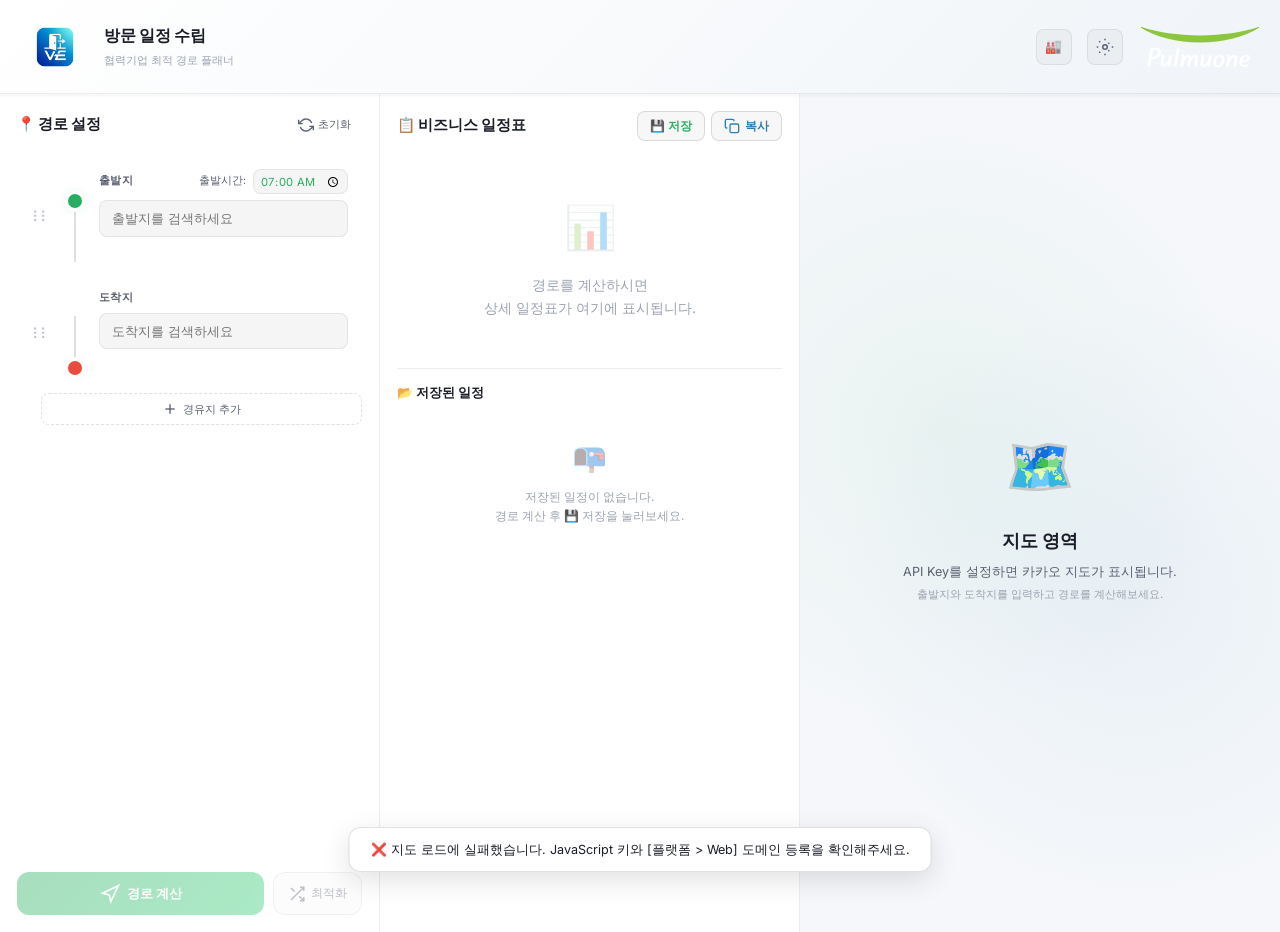
<file: visit-scheduler/index.html>
<!DOCTYPE html>
<html lang="ko">

<head>
    <meta charset="UTF-8">
    <meta name="viewport" content="width=device-width, initial-scale=1.0">
    <title>협력기업 방문 일정 수립 | 풀무원</title>
    <meta name="description" content="협력기업 방문 일정을 자동으로 수립하고 최적 경로를 설정합니다.">
    <link rel="preconnect" href="https://fonts.googleapis.com">
    <link rel="preconnect" href="https://fonts.gstatic.com" crossorigin>
    <link href="https://fonts.googleapis.com/css2?family=Inter:wght@300;400;500;600;700;800&display=swap"
        rel="stylesheet">
    <link rel="stylesheet" href="style.css">
</head>

<body>
    <!-- API Key Modal -->
    <!-- API Key Modal -->
    <div id="apiKeyModal" class="modal-overlay">
        <div class="modal-card">
            <button class="btn-close-modal" onclick="document.getElementById('apiKeyModal').classList.add('hidden')" aria-label="닫기">✕</button>
            <div class="modal-icon">🔑</div>
            <h2>카카오 지도 API 설정</h2>
            <p>카카오 개발자 센터에서 발급받은 키를 입력해주세요.</p>
            <div class="modal-input-group">
                <input type="text" id="apiKeyInput" placeholder="JavaScript 키 입력 (지도용)" autocomplete="off"
                    style="margin-bottom: 0.8rem;">
                <input type="password" id="apiSecretInput" placeholder="REST API 키 입력 (길찾기용)" autocomplete="off">
            </div>
            <div class="modal-actions">
                <button id="saveApiKeyBtn" class="btn-primary">저장하고 시작</button>
                <button id="skipApiKeyBtn" class="btn-secondary">나중에 입력 (데모 모드)</button>
            </div>
            <p class="modal-hint">💡 <a href="https://developers.kakao.com/" target="_blank">카카오 개발자 센터</a>에서 무료로 발급
                가능합니다.
            </p>
        </div>
    </div>

    <!-- Admin Password Modal -->
    <div id="passwordModal" class="modal-overlay hidden">
        <div class="modal-card">
            <button class="btn-close-modal" onclick="document.getElementById('passwordModal').classList.add('hidden')" aria-label="닫기">✕</button>
            <div class="modal-icon">🔒</div>
            <h2>관리자 인증</h2>
            <p>API 설정을 변경하려면 비밀번호를 입력하세요.</p>
            <div class="modal-input-group">
                <input type="password" id="adminPasswordInput" placeholder="비밀번호 입력" autocomplete="off">
            </div>
            <div class="modal-actions">
                <button id="verifyPasswordBtn" class="btn-primary">확인</button>
                <button id="closePasswordBtn" class="btn-secondary">취소</button>
            </div>
        </div>
    </div>

    <!-- Save Schedule Modal -->
    <div id="saveScheduleModal" class="modal-overlay hidden">
        <div class="modal-card">
            <button class="btn-close-modal" onclick="document.getElementById('saveScheduleModal').classList.add('hidden')" aria-label="닫기">✕</button>
            <div class="modal-icon">💾</div>
            <h2>일정 저장</h2>
            <p>저장할 일정의 이름을 입력해주세요.</p>
            <div class="modal-input-group">
                <input type="text" id="scheduleNameInput" placeholder="예: 3/31 충청권 방문" autocomplete="off">
            </div>
            <div class="modal-actions">
                <button id="confirmSaveBtn" class="btn-primary">저장</button>
                <button class="btn-secondary" onclick="document.getElementById('saveScheduleModal').classList.add('hidden')">취소</button>
            </div>
        </div>
    </div>

    <!-- Enterprise Directory Modal -->
    <div id="enterpriseModal" class="modal-overlay hidden">
        <div class="modal-card" style="max-width:520px; max-height:80vh; display:flex; flex-direction:column;">
            <button class="btn-close-modal" onclick="document.getElementById('enterpriseModal').classList.add('hidden')" aria-label="닫기">✕</button>
            <div class="modal-icon">🏭</div>
            <h2>기업 주소록 관리</h2>
            <p style="color:#8b8fa3; font-size:0.85rem;">카카오 검색에 등록되지 않은 업체를 직접 추가합니다.</p>
            <div class="modal-input-group" style="margin-top:1rem;">
                <input type="text" id="entNameInput" placeholder="업체명 (예: 해청정)" autocomplete="off" style="margin-bottom:0.5rem;">
                <input type="text" id="entAddressInput" placeholder="주소 (예: 충남 보령시 웅천읍 웅천산단2길 57-17)" autocomplete="off" style="margin-bottom:0.5rem;">
                <input type="text" id="entCategoryInput" placeholder="업종 (선택, 예: 식품가공제조)" autocomplete="off">
            </div>
            <div class="modal-actions" style="margin-top:0.8rem;">
                <button id="addEnterpriseBtn" class="btn-primary">➕ 업체 추가</button>
            </div>
            <div id="enterpriseList" style="margin-top:1rem; overflow-y:auto; flex:1; min-height:0;"></div>
        </div>
    </div>

    <!-- Header -->
    <header class="app-header">
        <div class="header-left">
            <div class="logo">
                <img src="VE.png" alt="VE" class="logo-icon-img" style="cursor:pointer;" onclick="location.reload(true)" title="새로고침 (Ctrl+F5)">
                <div>
                    <h1>방문 일정 수립</h1>
                    <span class="header-subtitle">협력기업 최적 경로 플래너</span>
                </div>
            </div>
        </div>
        <div class="header-right">
            <button id="enterpriseBtn" class="btn-icon" title="기업 주소록 관리" style="margin-right:4px;">
                🏭
            </button>
            <button id="apiKeySettingBtn" class="btn-icon" title="API Key 설정">
                <svg width="18" height="18" viewBox="0 0 24 24" fill="none" stroke="currentColor" stroke-width="2">
                    <circle cx="12" cy="12" r="3"></circle>
                    <path
                        d="M12 1v2M12 21v2M4.22 4.22l1.42 1.42M16.36 16.36l1.42 1.42M1 12h2M21 12h2M4.22 19.78l1.42-1.42M16.36 7.64l1.42-1.42">
                    </path>
                </svg>
            </button>
            <img src="pullogo.svg?v=2" alt="풀무원" class="brand-logo">
        </div>
    </header>

    <!-- Main Content -->
    <main class="app-main">
        <!-- Left Panel: Route Input -->
        <aside class="route-panel">
            <div class="panel-header">
                <h2>📍 경로 설정</h2>
                <button id="resetBtn" class="btn-ghost" title="초기화">
                    <svg width="16" height="16" viewBox="0 0 24 24" fill="none" stroke="currentColor" stroke-width="2">
                        <path d="M1 4v6h6M23 20v-6h-6"></path>
                        <path d="M20.49 9A9 9 0 0 0 5.64 5.64L1 10m22 4l-4.64 4.36A9 9 0 0 1 3.51 15"></path>
                    </svg>
                    초기화
                </button>
            </div>

            <!-- Departure -->
            <div id="routeList" class="route-list">
                <!-- Departure -->
                <div id="departureItem" class="route-item departure-item draggable" draggable="true" data-type="departure">
                    <div class="drag-handle">⋮⋮</div>
                    <div class="route-marker">
                        <div class="marker-dot departure-dot"></div>
                        <div class="marker-line"></div>
                    </div>
                    <div class="waypoint-input-group">
                        <div class="waypoint-header">
                            <label>출발지</label>
                            <div class="time-input-wrapper">
                                <span>출발시간:</span>
                                <input type="time" id="departureTime" value="07:00">
                            </div>
                        </div>
                        <div class="search-wrapper">
                            <input type="text" id="departureInput" class="location-input" placeholder="출발지를 검색하세요" autocomplete="off">
                            <div id="departureDropdown" class="search-dropdown"></div>
                        </div>
                        <div id="departureInfo" class="location-info"></div>
                    </div>
                </div>

                <!-- Waypoints Container -->
                <div id="waypointsContainer"></div>

                <!-- Arrival -->
                <div id="arrivalItem" class="route-item arrival-item draggable" draggable="true" data-type="arrival">
                    <div class="drag-handle">⋮⋮</div>
                    <div class="route-marker">
                        <div class="marker-line marker-line-top"></div>
                        <div class="marker-dot arrival-dot"></div>
                    </div>
                    <div class="waypoint-input-group">
                        <div class="waypoint-header">
                            <label>도착지</label>
                        </div>
                        <div class="search-wrapper">
                            <input type="text" id="arrivalInput" class="location-input" placeholder="도착지를 검색하세요" autocomplete="off">
                            <div id="arrivalDropdown" class="search-dropdown"></div>
                        </div>
                        <div id="arrivalInfo" class="location-info"></div>
                    </div>
                </div>
            </div>

            <!-- Add Waypoint Button -->
            <div class="add-waypoint-wrapper">
                <button id="addWaypointBtn" class="btn-add-waypoint">
                    <svg width="16" height="16" viewBox="0 0 24 24" fill="none" stroke="currentColor" stroke-width="2">
                        <line x1="12" y1="5" x2="12" y2="19"></line>
                        <line x1="5" y1="12" x2="19" y2="12"></line>
                    </svg>
                    경유지 추가
                </button>
            </div>

                    <div class="location-info" id="arrivalInfo"></div>
                </div>
            </div>

            <!-- Calculate Button -->
            <div class="action-buttons">
                <button id="calcRouteBtn" class="btn-calculate" disabled>
                    <svg width="20" height="20" viewBox="0 0 24 24" fill="none" stroke="currentColor" stroke-width="2">
                        <polygon points="3 11 22 2 13 21 11 13 3 11"></polygon>
                    </svg>
                    경로 계산
                </button>
                <button id="optimizeBtn" class="btn-optimize" disabled title="경유지 순서 최적화">
                    <svg width="18" height="18" viewBox="0 0 24 24" fill="none" stroke="currentColor" stroke-width="2">
                        <polyline points="16 3 21 3 21 8"></polyline>
                        <line x1="4" y1="20" x2="21" y2="3"></line>
                        <polyline points="21 16 21 21 16 21"></polyline>
                        <line x1="15" y1="15" x2="21" y2="21"></line>
                        <line x1="4" y1="4" x2="9" y2="9"></line>
                    </svg>
                    최적화
                </button>
            </div>
        </aside>

        <!-- Middle Panel: Business Itinerary -->
        <aside class="itinerary-panel" id="itineraryPanel">
            <div class="panel-header">
                <h2>📋 비즈니스 일정표</h2>
                <div style="display:flex; gap:0.4rem;">
                    <button id="saveScheduleBtn" class="btn-save" title="일정 저장">
                        💾 저장
                    </button>
                    <button id="copyItineraryBtn" class="btn-copy" title="클립보드에 복사 (엑셀 붙여넣기용)">
                        <svg width="16" height="16" viewBox="0 0 24 24" fill="none" stroke="currentColor" stroke-width="2">
                            <rect x="9" y="9" width="13" height="13" rx="2" ry="2"></rect>
                            <path d="M5 15H4a2 2 0 0 1-2-2V4a2 2 0 0 1 2-2h9a2 2 0 0 1 2 2v1"></path>
                        </svg>
                        복사
                    </button>
                </div>
            </div>
            <div id="itineraryContainer" class="itinerary-container">
                <div class="itinerary-empty">
                    <div class="itinerary-empty-icon">📊</div>
                    <p>경로를 계산하시면<br>상세 일정표가 여기에 표시됩니다.</p>
                </div>
            </div>

            <!-- Saved Schedules -->
            <div id="savedSchedulesSection" class="saved-schedules-section">
                <div class="saved-schedules-header">
                    <h3>📂 저장된 일정</h3>
                </div>
                <div id="savedSchedulesList" class="saved-schedules-list"></div>
            </div>
        </aside>

        <!-- Map Area -->
        <section class="map-section">
            <div id="mapContainer" class="map-container">
                <div class="map-placeholder" id="mapPlaceholder">
                    <div class="placeholder-content">
                        <div class="placeholder-icon">🗺️</div>
                        <h3>지도 영역</h3>
                        <p>API Key를 설정하면 카카오 지도가 표시됩니다.</p>
                        <p class="placeholder-sub">출발지와 도착지를 입력하고 경로를 계산해보세요.</p>
                    </div>
                </div>
            </div>
        </section>
    </main>

    <!-- Toast -->
    <div id="toast" class="toast"></div>

    <script src="app.js?v=1.1.0"></script>
</body>

</html>
</file>
<file: visit-scheduler/style.css>
/* ===== CSS Variables - Light Theme ===== */
:root {
    --bg-primary: #f5f7fa;
    --bg-secondary: #ffffff;
    --bg-card: rgba(255, 255, 255, 0.92);
    --bg-card-hover: rgba(245, 247, 250, 0.98);
    --bg-glass: rgba(0, 0, 0, 0.03);
    --bg-input: rgba(0, 0, 0, 0.04);
    --bg-input-focus: rgba(0, 0, 0, 0.06);
    --text-primary: #1a1d27;
    --text-secondary: #5a6072;
    --text-muted: #9ca3b0;
    --accent-green: #27ae60;
    --accent-green-dim: rgba(39, 174, 96, 0.1);
    --accent-green-glow: rgba(39, 174, 96, 0.25);
    --accent-blue: #2980b9;
    --accent-blue-dim: rgba(41, 128, 185, 0.1);
    --accent-orange: #e67e22;
    --accent-red: #e74c3c;
    --accent-red-dim: rgba(231, 76, 60, 0.1);
    --accent-purple: #8e44ad;
    --gradient-green: linear-gradient(135deg, #27ae60, #2ecc71);
    --gradient-header: linear-gradient(135deg, #ffffff 0%, #f0f4f8 100%);
    --border-subtle: rgba(0, 0, 0, 0.07);
    --border-light: rgba(0, 0, 0, 0.12);
    --shadow-sm: 0 1px 4px rgba(0,0,0,0.06);
    --shadow-md: 0 4px 12px rgba(0,0,0,0.08);
    --shadow-lg: 0 8px 28px rgba(0,0,0,0.12);
    --shadow-green: 0 4px 16px rgba(39,174,96,0.2);
    --radius-sm: 8px; --radius-md: 12px; --radius-lg: 16px; --radius-xl: 20px;
    --transition-fast: 0.15s ease; --transition-base: 0.25s ease;
    --font: 'Inter', -apple-system, BlinkMacSystemFont, 'Segoe UI', sans-serif;
}
*, *::before, *::after { margin:0; padding:0; box-sizing:border-box; }
html { font-size:14px; scroll-behavior:smooth; }
body { font-family:var(--font); background:var(--bg-primary); color:var(--text-primary); min-height:100vh; overflow-x:hidden; line-height:1.6; }
::-webkit-scrollbar { width:6px; }
::-webkit-scrollbar-track { background:transparent; }
::-webkit-scrollbar-thumb { background:var(--text-muted); border-radius:3px; }

/* Modal */
.modal-overlay { position:fixed; inset:0; background:rgba(0,0,0,0.35); backdrop-filter:blur(8px); display:flex; align-items:center; justify-content:center; z-index:1000; opacity:1; transition:opacity var(--transition-base); }
.modal-overlay.hidden { opacity:0; pointer-events:none; }
.modal-card { position:relative; background:var(--bg-secondary); border:1px solid var(--border-light); border-radius:var(--radius-xl); padding:2.5rem; max-width:440px; width:90%; text-align:center; box-shadow:var(--shadow-lg); transform:translateY(0); transition:transform var(--transition-base); }
.modal-overlay.hidden .modal-card { transform:translateY(20px); }
.modal-icon { font-size:3rem; margin-bottom:1rem; }
.modal-card h2 { font-size:1.4rem; font-weight:700; margin-bottom:0.5rem; color:var(--text-primary); }
.modal-card p { color:var(--text-secondary); font-size:0.9rem; margin-bottom:1.2rem; }
.modal-input-group { margin-bottom:1.5rem; }
.modal-input-group input { width:100%; padding:0.85rem 1rem; background:var(--bg-input); border:1px solid var(--border-light); border-radius:var(--radius-md); color:var(--text-primary); font-family:var(--font); font-size:0.95rem; outline:none; transition:border-color var(--transition-fast); }
.modal-input-group input:focus { border-color:var(--accent-green); background:var(--bg-input-focus); }
.modal-actions { display:flex; flex-direction:column; gap:0.7rem; margin-bottom:1.2rem; }
.modal-hint { font-size:0.8rem!important; color:var(--text-muted)!important; margin-bottom:0!important; }
.modal-hint a { color:var(--accent-green); text-decoration:none; }

.btn-close-modal {
    position: absolute;
    top: 1.2rem;
    right: 1.2rem;
    background: transparent;
    border: none;
    color: var(--text-muted);
    font-size: 1.4rem;
    line-height: 1;
    cursor: pointer;
    transition: all var(--transition-fast);
    padding: 8px;
    z-index: 10;
    display: flex;
    align-items: center;
    justify-content: center;
    border-radius: 50%;
}

.btn-close-modal:hover {
    color: var(--text-primary);
    background: rgba(0, 0, 0, 0.06);
    transform: rotate(90deg);
}

/* Buttons */
.btn-primary { background:var(--gradient-green); color:#fff; border:none; padding:0.85rem 1.5rem; border-radius:var(--radius-md); font-family:var(--font); font-size:0.95rem; font-weight:600; cursor:pointer; transition:all var(--transition-fast); box-shadow:var(--shadow-green); }
.btn-primary:hover { transform:translateY(-1px); box-shadow:0 6px 24px rgba(39,174,96,0.3); }
.btn-secondary { background:transparent; color:var(--text-secondary); border:1px solid var(--border-light); padding:0.75rem 1.5rem; border-radius:var(--radius-md); font-family:var(--font); font-size:0.9rem; cursor:pointer; transition:all var(--transition-fast); }
.btn-secondary:hover { color:var(--text-primary); border-color:var(--text-secondary); background:var(--bg-glass); }
.btn-ghost { background:transparent; color:var(--text-secondary); border:none; padding:0.4rem 0.8rem; border-radius:var(--radius-sm); font-family:var(--font); font-size:0.8rem; cursor:pointer; display:flex; align-items:center; gap:0.3rem; transition:all var(--transition-fast); }
.btn-ghost:hover { color:var(--text-primary); background:var(--bg-glass); }

.btn-copy {
    background: var(--bg-glass);
    border: 1px solid var(--border-light);
    color: var(--accent-blue);
    padding: 0.4rem 0.85rem;
    border-radius: var(--radius-sm);
    font-family: var(--font);
    font-size: 0.85rem;
    font-weight: 600;
    cursor: pointer;
    display: flex;
    align-items: center;
    gap: 0.4rem;
    transition: all var(--transition-fast);
}

.btn-copy:hover {
    color: #fff;
    background: var(--accent-blue);
    border-color: var(--accent-blue);
    box-shadow: 0 4px 12px rgba(41, 128, 185, 0.3);
}

.btn-copy svg {
    transition: transform 0.2s;
}

.btn-copy:active svg {
    transform: scale(0.9);
}

.btn-copy.btn-success {
    background: var(--accent-green);
    border-color: var(--accent-green);
    color: #fff;
}

.btn-icon { background:var(--bg-glass); border:1px solid var(--border-subtle); color:var(--text-secondary); width:36px; height:36px; border-radius:var(--radius-sm); cursor:pointer; display:flex; align-items:center; justify-content:center; transition:all var(--transition-fast); }
.btn-icon:hover { color:var(--text-primary); border-color:var(--border-light); background:rgba(0,0,0,0.06); }

/* Save Button */
.btn-save {
    background: var(--bg-glass);
    border: 1px solid var(--border-light);
    color: var(--accent-green);
    padding: 0.4rem 0.85rem;
    border-radius: var(--radius-sm);
    font-family: var(--font);
    font-size: 0.85rem;
    font-weight: 600;
    cursor: pointer;
    display: flex;
    align-items: center;
    gap: 0.4rem;
    transition: all var(--transition-fast);
}

.btn-save:hover {
    color: #fff;
    background: var(--accent-green);
    border-color: var(--accent-green);
    box-shadow: 0 4px 12px rgba(39, 174, 96, 0.3);
}

/* Header */
.app-header { display:flex; align-items:center; justify-content:space-between; padding:0.9rem 1.5rem; background:var(--gradient-header); border-bottom:1px solid var(--border-subtle); position:sticky; top:0; z-index:100; box-shadow: var(--shadow-sm); }
.header-left .logo { display:flex; align-items:center; gap:0.8rem; }
.logo-icon-img { width: 68px; height: 68px; object-fit: contain; border-radius: var(--radius-md); margin-right: 4px; }
.logo h1 { font-size:1.15rem; font-weight:700; letter-spacing:-0.02em; color: var(--text-primary); }
.header-subtitle { font-size:0.75rem; color:var(--text-muted); font-weight:400; }
.header-right { display:flex; align-items:center; gap:0.8rem; }
.brand-logo { height: 40px; width: auto; object-fit: contain; filter: none; cursor: pointer; transition: transform var(--transition-fast); margin-left: 0.5rem; }
.brand-logo:hover { transform: scale(1.08); filter: drop-shadow(0 2px 8px rgba(39, 174, 96, 0.25)); }

/* Main Layout */
.app-main { display:flex; height:calc(100vh - 62px); }

/* Route Panel */
.route-panel { width:380px; min-width:380px; background:var(--bg-secondary); border-right:1px solid var(--border-subtle); padding:1.2rem; overflow-y:auto; display:flex; flex-direction:column; }
.panel-header { display:flex; align-items:center; justify-content:space-between; margin-bottom:1.2rem; }
.panel-header h2 { font-size:1.05rem; font-weight:700; color:var(--text-primary); }

/* ----- Route Inputs ----- */
.route-inputs {
    padding: 1.5rem;
    overflow-y: auto;
}

.route-list {
    display: flex;
    flex-direction: column;
    gap: 0;
}

/* Route Items */
.route-item {
    display: flex;
    gap: 12px;
    padding: 1rem;
    position: relative;
    background: transparent;
    transition: background 0.2s, opacity 0.2s;
    user-select: none;
    border-radius: 8px;
    animation:slideIn 0.3s ease;
}

.route-item:hover {
    background: var(--bg-glass);
}

.route-item.dragging {
    opacity: 0.4;
    background: rgba(0, 0, 0, 0.04);
    border: 2px dashed var(--accent-blue);
}

.route-item.drag-over {
    border-top: 2px solid var(--accent-blue);
}

.drag-handle {
    display: flex;
    align-items: center;
    color: #c0c4cc;
    font-size: 1.2rem;
    cursor: grab;
    padding-right: 4px;
    transition: color 0.2s;
}

.drag-handle:active {
    cursor: grabbing;
}

.route-item:hover .drag-handle {
    color: #8b8fa3;
}

@keyframes slideIn { from{opacity:0;transform:translateX(-10px)} to{opacity:1;transform:translateX(0)} }
.route-marker { display:flex; flex-direction:column; align-items:center; padding-top:1.8rem; width:24px; flex-shrink:0; }
.marker-dot { width:14px; height:14px; border-radius:50%; flex-shrink:0; z-index:1; box-shadow:0 0 0 3px var(--bg-secondary); }
.departure-dot { background:var(--accent-green); box-shadow:0 0 0 3px var(--bg-secondary),0 0 12px var(--accent-green-glow); }
.arrival-dot { background:var(--accent-red); box-shadow:0 0 0 3px var(--bg-secondary),0 0 12px var(--accent-red-dim); }
.waypoint-dot { background:var(--accent-blue); box-shadow:0 0 0 3px var(--bg-secondary),0 0 12px var(--accent-blue-dim); }
.marker-line { width:2px; flex-grow:1; background:var(--border-light); margin-top:4px; min-height:20px; }
.marker-line-top { margin-top:0; margin-bottom:4px; }
.route-input-group { flex:1; min-width:0; padding-bottom:0.8rem; }
.route-input-group label { display:block; font-size:0.75rem; font-weight:600; color:var(--text-secondary); margin-bottom:0.4rem; text-transform:uppercase; letter-spacing:0.05em; }

/* Search */
.search-wrapper { position:relative; }
.location-input { width:100%; padding:0.7rem 0.9rem; background:var(--bg-input); border:1px solid var(--border-subtle); border-radius:var(--radius-sm); color:var(--text-primary); font-family:var(--font); font-size:0.9rem; outline:none; transition:all var(--transition-fast); }
.location-input:focus { border-color:var(--accent-green); background:#fff; box-shadow:0 0 0 3px var(--accent-green-dim); }
.location-input.has-value { border-color:var(--accent-green); background:var(--accent-green-dim); color:var(--accent-green); font-weight:500; }
.label-row { display:flex; align-items:center; justify-content:space-between; margin-bottom:0.4rem; }
.time-input-wrapper { display:flex; align-items:center; gap:0.5rem; font-size:0.75rem; color:var(--text-secondary); }
.time-input-wrapper input { background:var(--bg-input); border:1px solid var(--border-subtle); border-radius:var(--radius-sm); color:var(--accent-green); font-family:var(--font); font-size:0.8rem; padding:0.2rem 0.4rem; outline:none; cursor:pointer; }
.time-input-wrapper input::-webkit-calendar-picker-indicator { cursor: pointer; }
.stay-duration-input { background:var(--bg-input); border:1px solid var(--border-subtle); border-radius:var(--radius-sm); color:var(--accent-blue); font-family:var(--font); font-size:0.8rem; padding:0.2rem 0.4rem; width:50px; text-align:center; outline:none; }
.stay-duration-input:focus { border-color:var(--accent-blue); background:#fff; }
.search-dropdown { position:absolute; top:calc(100% + 4px); left:0; right:0; background:var(--bg-secondary); border:1px solid var(--border-light); border-radius:var(--radius-md); box-shadow:var(--shadow-lg); max-height:240px; overflow-y:auto; z-index:1000; display:none; }
.search-dropdown.active { display:block; animation:dropdownOpen 0.2s ease; }
@keyframes dropdownOpen { from{opacity:0;transform:translateY(-4px)} to{opacity:1;transform:translateY(0)} }
.dropdown-item { padding:0.7rem 0.9rem; cursor:pointer; transition:background var(--transition-fast); border-bottom:1px solid var(--border-subtle); }
.dropdown-item:last-child { border-bottom:none; }
.dropdown-item:hover { background:var(--bg-glass); }
.dropdown-item-name { font-size:0.9rem; font-weight:500; color:var(--text-primary); }
.dropdown-item-address { font-size:0.75rem; color:var(--text-secondary); margin-top:0.15rem; }
.dropdown-item-category { font-size:0.7rem; color:var(--accent-green); margin-top:0.1rem; }
.location-info { font-size:0.75rem; color:var(--text-muted); margin-top:0.3rem; min-height:1em; }
.location-info.has-info { color:var(--text-secondary); }

/* Waypoint */
.waypoint-item { display:flex; gap:0.8rem; position:relative; animation:slideIn 0.3s ease; }
.waypoint-input-group { flex:1; min-width:0; padding-bottom:0.8rem; }
.waypoint-header { display:flex; align-items:center; justify-content:space-between; margin-bottom:0.4rem; }
.waypoint-header label { font-size:0.75rem; font-weight:600; color:var(--text-secondary); text-transform:uppercase; letter-spacing:0.05em; }
.btn-remove-waypoint { background:transparent; border:none; color:var(--text-muted); width:24px; height:24px; border-radius:50%; cursor:pointer; display:flex; align-items:center; justify-content:center; transition:all var(--transition-fast); font-size:1rem; }
.btn-remove-waypoint:hover { color:var(--accent-red); background:var(--accent-red-dim); }

/* Add Waypoint */
.add-waypoint-wrapper { display:flex; justify-content:center; padding:0.3rem 0 0.3rem 24px; }
.btn-add-waypoint { background:transparent; border:1px dashed var(--border-light); color:var(--text-secondary); padding:0.5rem 1.2rem; border-radius:var(--radius-sm); font-family:var(--font); font-size:0.82rem; cursor:pointer; display:flex; align-items:center; gap:0.4rem; transition:all var(--transition-fast); width:100%; justify-content:center; }
.btn-add-waypoint:hover { color:var(--accent-green); border-color:var(--accent-green); background:var(--accent-green-dim); }

/* Action Buttons */
.action-buttons { display:flex; gap:0.6rem; margin-top:auto; padding-top:1.2rem; }
.btn-calculate { flex:1; background:var(--gradient-green); color:#fff; border:none; padding:0.85rem 1.2rem; border-radius:var(--radius-md); font-family:var(--font); font-size:0.95rem; font-weight:600; cursor:pointer; display:flex; align-items:center; justify-content:center; gap:0.5rem; transition:all var(--transition-fast); box-shadow:var(--shadow-green); }
.btn-calculate:hover:not(:disabled) { transform:translateY(-1px); box-shadow:0 6px 24px rgba(39,174,96,0.3); }
.btn-calculate:disabled { opacity:0.4; cursor:not-allowed; box-shadow:none; }
.btn-optimize { background:var(--bg-glass); color:var(--text-secondary); border:1px solid var(--border-light); padding:0.85rem 1rem; border-radius:var(--radius-md); font-family:var(--font); font-size:0.85rem; font-weight:500; cursor:pointer; display:flex; align-items:center; gap:0.4rem; transition:all var(--transition-fast); }
.btn-optimize:hover:not(:disabled) { color:var(--accent-purple); border-color:var(--accent-purple); background:rgba(142, 68, 173, 0.06); }
.btn-optimize:disabled { opacity:0.4; cursor:not-allowed; }

/* Itinerary Panel (Middle) */
.itinerary-panel { flex:0.8; min-width:420px; background:var(--bg-secondary); border-right:1px solid var(--border-subtle); display:flex; flex-direction:column; padding:1.2rem; overflow-y:auto; position:relative; z-index:10; }
.itinerary-empty { flex:1; display:flex; flex-direction:column; align-items:center; justify-content:center; color:var(--text-muted); text-align:center; padding:2rem; }
.itinerary-empty-icon { font-size:3rem; margin-bottom:1rem; opacity:0.3; }
.memo-card { background:var(--bg-glass); border:1px solid var(--border-subtle); border-radius:var(--radius-md); padding:1.2rem; margin-bottom:1rem; animation:slideIn 0.3s ease; }
.memo-card-header { display:flex; align-items:center; gap:0.6rem; margin-bottom:1rem; border-bottom:1px solid var(--border-subtle); padding-bottom:0.6rem; }
.memo-card-icon { font-size:0.9rem; width:22px; height:22px; border-radius:50%; display:flex; align-items:center; justify-content:center; }
.memo-card-title { font-size:0.85rem; font-weight:700; color:var(--text-primary); }
.memo-card-title-group { display:flex; flex-direction:column; gap:0.2rem; }
.memo-arrival { font-size:0.75rem; font-weight:600; opacity:0.8; }
.memo-road-badges { display:flex; flex-wrap:wrap; gap:0.3rem; margin-top:0.6rem; margin-bottom:0.8rem; padding-top:0.6rem; border-top:1px dashed var(--border-subtle); }
.memo-field { margin-bottom:0.8rem; }
.memo-field:last-child { margin-bottom:0; }
.memo-field label { display:block; font-size:0.75rem; color:var(--text-muted); margin-bottom:0.3rem; text-transform:uppercase; letter-spacing:0.03em; }
.memo-input { width:100%; padding:0.6rem 0.8rem; background:var(--bg-input); border:1px solid var(--border-subtle); border-radius:var(--radius-sm); color:var(--text-primary); font-family:var(--font); font-size:0.85rem; outline:none; transition:all var(--transition-fast); }
.memo-input:focus { border-color:var(--accent-blue); background:#fff; }
.memo-textarea { width:100%; min-height:80px; padding:0.6rem 0.8rem; background:var(--bg-input); border:1px solid var(--border-subtle); border-radius:var(--radius-sm); color:var(--text-primary); font-family:var(--font); font-size:0.85rem; outline:none; resize:none; transition:all var(--transition-fast); }
.memo-textarea:focus { border-color:var(--accent-blue); background:#fff; }

/* Map */
.map-section { flex:1.5; position:relative; overflow:hidden; }
.map-container { width:100%; height:100%; position:relative; }
.map-placeholder { width:100%; height:100%; display:flex; align-items:center; justify-content:center; background:radial-gradient(circle at 30% 40%,rgba(39,174,96,0.06) 0%,transparent 50%),radial-gradient(circle at 70% 60%,rgba(41,128,185,0.06) 0%,transparent 50%),var(--bg-primary); }
.placeholder-content { text-align:center; padding:2rem; }
.placeholder-icon { font-size:4rem; margin-bottom:1rem; animation:float 3s ease-in-out infinite; }
@keyframes float { 0%,100%{transform:translateY(0)} 50%{transform:translateY(-10px)} }
.placeholder-content h3 { font-size:1.3rem; font-weight:600; margin-bottom:0.5rem; color:var(--text-primary); }
.placeholder-content p { color:var(--text-secondary); font-size:0.9rem; }
.placeholder-sub { color:var(--text-muted)!important; font-size:0.8rem!important; margin-top:0.3rem; }

/* Itinerary Table - Light Theme */
.itinerary-container { padding-top:0.5rem; }
.itinerary-table { width:100%; border-collapse:separate; border-spacing:0; background:#fff; border-radius:12px; overflow:hidden; border:1px solid var(--border-light); font-size:0.85rem; margin-top:0.5rem; }
.itinerary-table th { background:#f8f9fb; color:#5a6072; font-weight:700; text-transform:uppercase; font-size:0.7rem; letter-spacing:0.08em; padding:10px 12px; border-bottom:2px solid var(--border-light); text-align:left; }
.itinerary-table td { padding:12px; border-bottom:1px solid var(--border-subtle); vertical-align:top; border-right:1px solid var(--border-subtle); color:var(--text-primary); }
.itinerary-table td:last-child { border-right:none; }
.itinerary-table tbody tr:last-child td { border-bottom: none; }

.row-travel { background:#fafbfc; }
.row-stay { background:rgba(41, 128, 185, 0.04); }
.row-stay:hover { background:rgba(41, 128, 185, 0.07); }

.col-time { font-family:'Roboto Mono', 'Consolas', monospace; font-weight:800; color:var(--text-primary); line-height:1.4; white-space:nowrap; font-size:0.8rem; min-width:80px; }
.col-schedule { font-weight:600; color:var(--text-primary); line-height:1.4; }
.col-schedule strong { color:var(--accent-blue); font-size:0.85rem; }
.col-duration { font-weight:700; color:var(--accent-green); font-size:0.85rem; text-align:center; }
.dist-val { font-size:0.7rem; color:var(--text-muted); font-weight:normal; margin-top:0.2rem; }
.road-info { font-size:0.65rem; color:var(--text-muted); margin-top:0.5rem; font-weight:500; line-height:1.4; }
.col-remarks { color:var(--text-secondary); line-height:1.5; font-size:0.8rem; min-width:200px; }

.remark-addr {
    font-size: 0.85rem;
    color: var(--text-muted);
    margin-bottom: 4px;
}

.remark-contact {
    display: flex;
    align-items: center;
    font-size: 0.85rem;
    color: var(--text-primary);
    border-top: 1px solid var(--border-subtle);
    padding-top: 4px;
}

.remark-contact span {
    white-space: nowrap;
    margin-right: 4px;
}

.input-contact {
    background: transparent;
    border: none;
    color: var(--accent-blue);
    font-size: 0.85rem;
    padding: 2px 4px;
    width: 100%;
    outline: none;
    font-weight: 500;
}

.input-contact:focus {
    background: rgba(41, 128, 185, 0.06);
    border-radius: 4px;
}

.input-contact::placeholder {
    color: var(--text-muted);
    font-weight: 400;
}

/* Travel Segment Remarks/Breaks */
.travel-remark-group {
    display: flex;
    flex-direction: column;
    gap: 4px;
    margin-bottom: 6px;
}

.input-travel-remark {
    background: transparent;
    border: none;
    color: var(--text-primary);
    font-size: 0.8rem;
    padding: 2px 4px;
    width: 100%;
    outline: none;
    border-bottom: 1px dashed var(--border-light);
}

.input-travel-remark:focus {
    background: rgba(0, 0, 0, 0.03);
    border-bottom-color: var(--accent-blue);
}

.break-input-wrapper {
    display: flex;
    align-items: center;
    font-size: 0.75rem;
    color: var(--text-muted);
    gap: 4px;
}

.input-travel-break {
    background: rgba(41, 128, 185, 0.06);
    border: 1px solid rgba(41, 128, 185, 0.15);
    color: var(--accent-blue);
    font-size: 0.75rem;
    padding: 0 4px;
    width: 45px;
    border-radius: 4px;
    outline: none;
}

.input-travel-break:focus {
    border-color: var(--accent-blue);
}

.remark-title { font-weight:800; color:var(--text-primary); margin-bottom:0.3rem; font-size:0.85rem; border-bottom:1px solid var(--border-subtle); padding-bottom:0.1rem; display:inline-block; }
.remark-content { font-size:0.8rem; color:var(--text-secondary); white-space:pre-wrap; }
.tag-node { display:inline-block; font-size:0.65rem; padding:2px 6px; border-radius:4px; background:#e8ecf1; color:#3a4a5c; margin-bottom:0.3rem; margin-right:0.2rem; border:1px solid #d0d7e0; }

.memo-card .road-info { display:none; }

.result-header { display:flex; align-items:flex-end; justify-content:space-between; margin-bottom:1rem; padding-bottom:1rem; border-bottom:1px solid var(--border-subtle); }

/* Saved Schedules */
.saved-schedules-section {
    margin-top: 1.5rem;
    border-top: 1px solid var(--border-subtle);
    padding-top: 1rem;
}

.saved-schedules-header {
    display: flex;
    align-items: center;
    justify-content: space-between;
    margin-bottom: 0.8rem;
}

.saved-schedules-header h3 {
    font-size: 0.9rem;
    font-weight: 700;
    color: var(--text-primary);
    display: flex;
    align-items: center;
    gap: 0.4rem;
}

.saved-schedules-list {
    display: flex;
    flex-direction: column;
    gap: 0.5rem;
}

.saved-schedule-card {
    background: var(--bg-input);
    border: 1px solid var(--border-subtle);
    border-radius: var(--radius-md);
    padding: 0.8rem 1rem;
    cursor: pointer;
    transition: all var(--transition-fast);
    position: relative;
}

.saved-schedule-card:hover {
    background: var(--accent-green-dim);
    border-color: var(--accent-green);
    box-shadow: var(--shadow-sm);
}

.saved-schedule-card .schedule-name {
    font-size: 0.9rem;
    font-weight: 700;
    color: var(--text-primary);
    margin-bottom: 0.2rem;
}

.saved-schedule-card .schedule-meta {
    font-size: 0.75rem;
    color: var(--text-muted);
    display: flex;
    gap: 0.8rem;
    flex-wrap: wrap;
}

.saved-schedule-card .schedule-route {
    font-size: 0.78rem;
    color: var(--text-secondary);
    margin-top: 0.3rem;
}

.saved-schedule-card .btn-delete-schedule {
    position: absolute;
    top: 0.6rem;
    right: 0.6rem;
    background: transparent;
    border: none;
    color: var(--text-muted);
    font-size: 0.9rem;
    cursor: pointer;
    padding: 4px;
    border-radius: 50%;
    transition: all var(--transition-fast);
    line-height: 1;
    opacity: 0;
}

.saved-schedule-card:hover .btn-delete-schedule {
    opacity: 1;
}

.saved-schedule-card .btn-delete-schedule:hover {
    color: var(--accent-red);
    background: var(--accent-red-dim);
}

.saved-empty {
    text-align: center;
    padding: 1.5rem 1rem;
    color: var(--text-muted);
    font-size: 0.85rem;
}

.saved-empty-icon {
    font-size: 2rem;
    margin-bottom: 0.5rem;
    opacity: 0.4;
}

/* Toast */
.toast { position:fixed; bottom:2rem; left:50%; transform:translateX(-50%) translateY(100px); background:var(--bg-secondary); border:1px solid var(--border-light); border-radius:var(--radius-md); padding:0.8rem 1.5rem; color:var(--text-primary); font-size:0.9rem; box-shadow:var(--shadow-lg); z-index:2000; opacity:0; transition:all var(--transition-base); pointer-events:none; }
.toast.show { opacity:1; transform:translateX(-50%) translateY(0); }

/* Spinner */
.spinner { width:20px; height:20px; border:2px solid var(--border-light); border-top-color:var(--accent-green); border-radius:50%; animation:spin 0.6s linear infinite; display:inline-block; }
@keyframes spin { to{transform:rotate(360deg)} }

/* Responsive */
@media(max-width:900px) {
    .app-main { flex-direction:column; height:auto; }
    .route-panel { width:100%; min-width:auto; max-height:50vh; border-right:none; border-bottom:1px solid var(--border-subtle); }
    .map-section { height:50vh; }
    .result-segments { flex-direction:column; }
    .segment-card { min-width:auto; }
}
</file>
